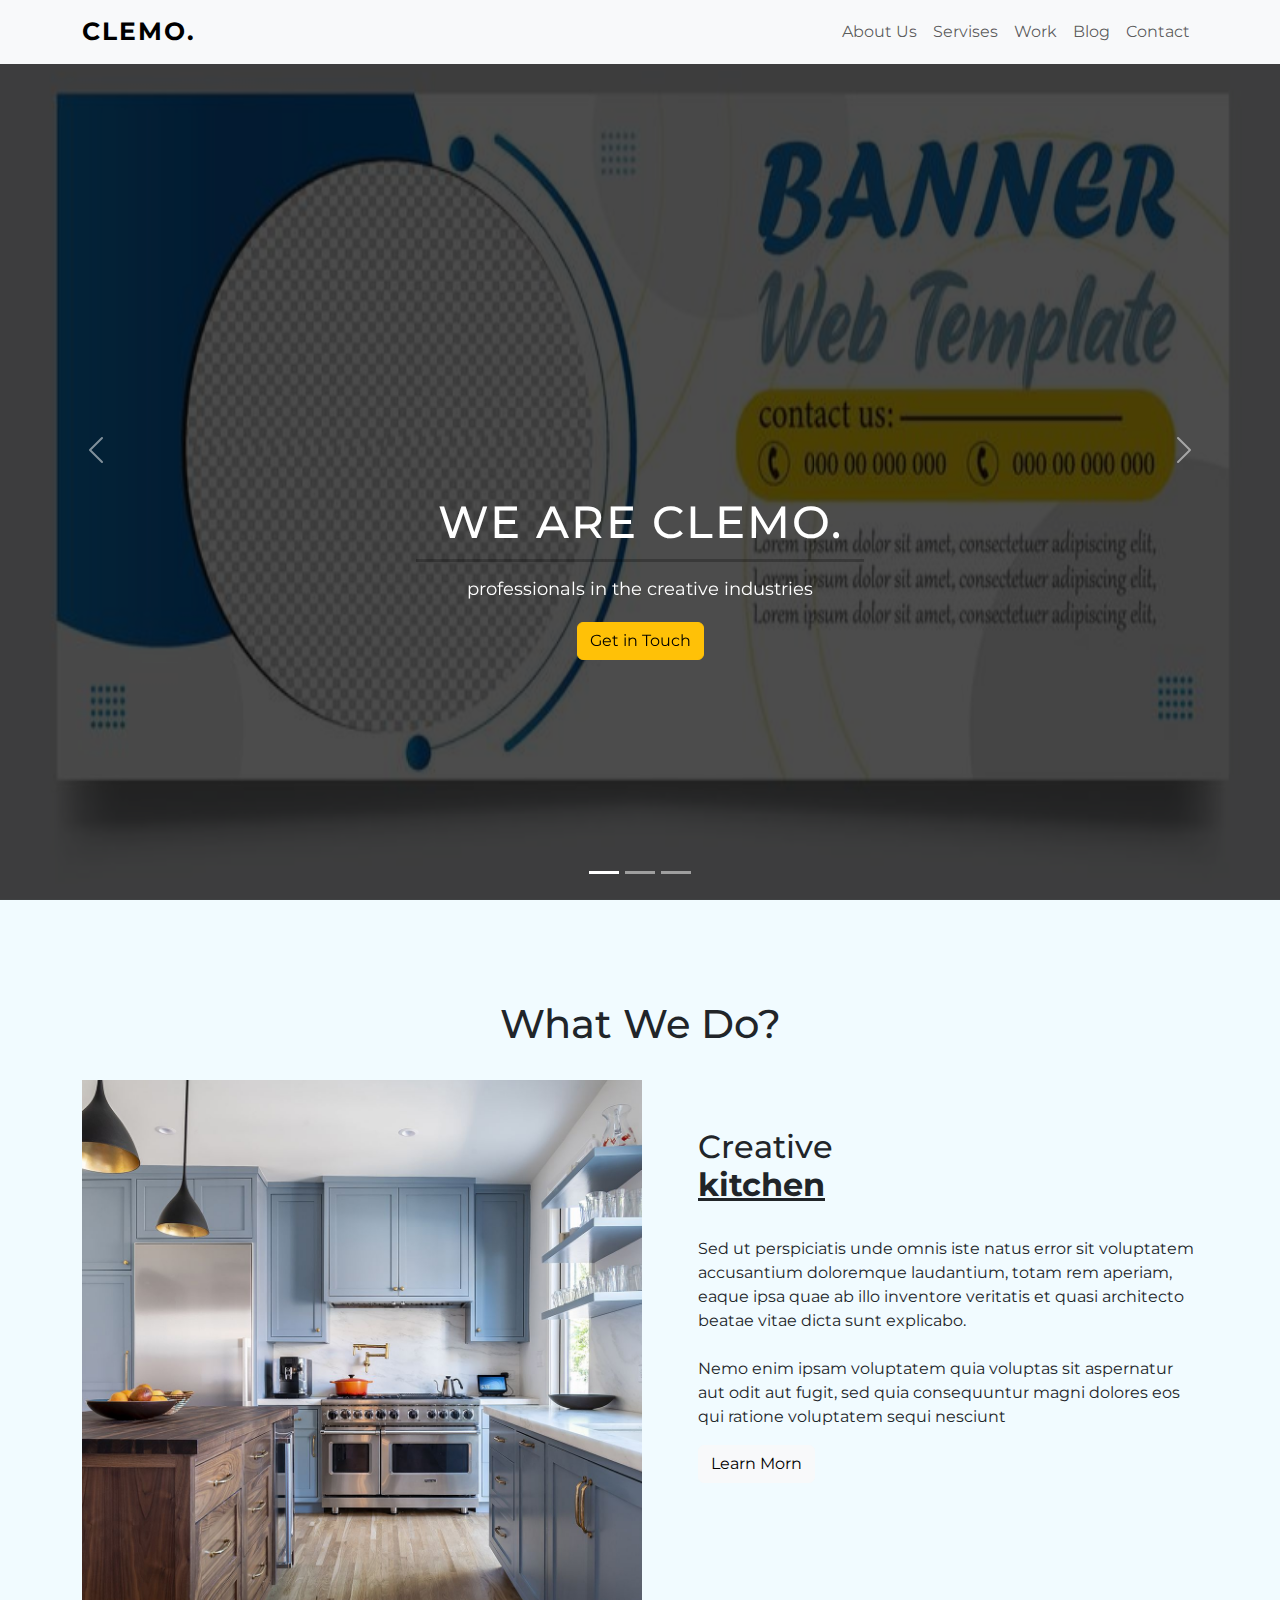
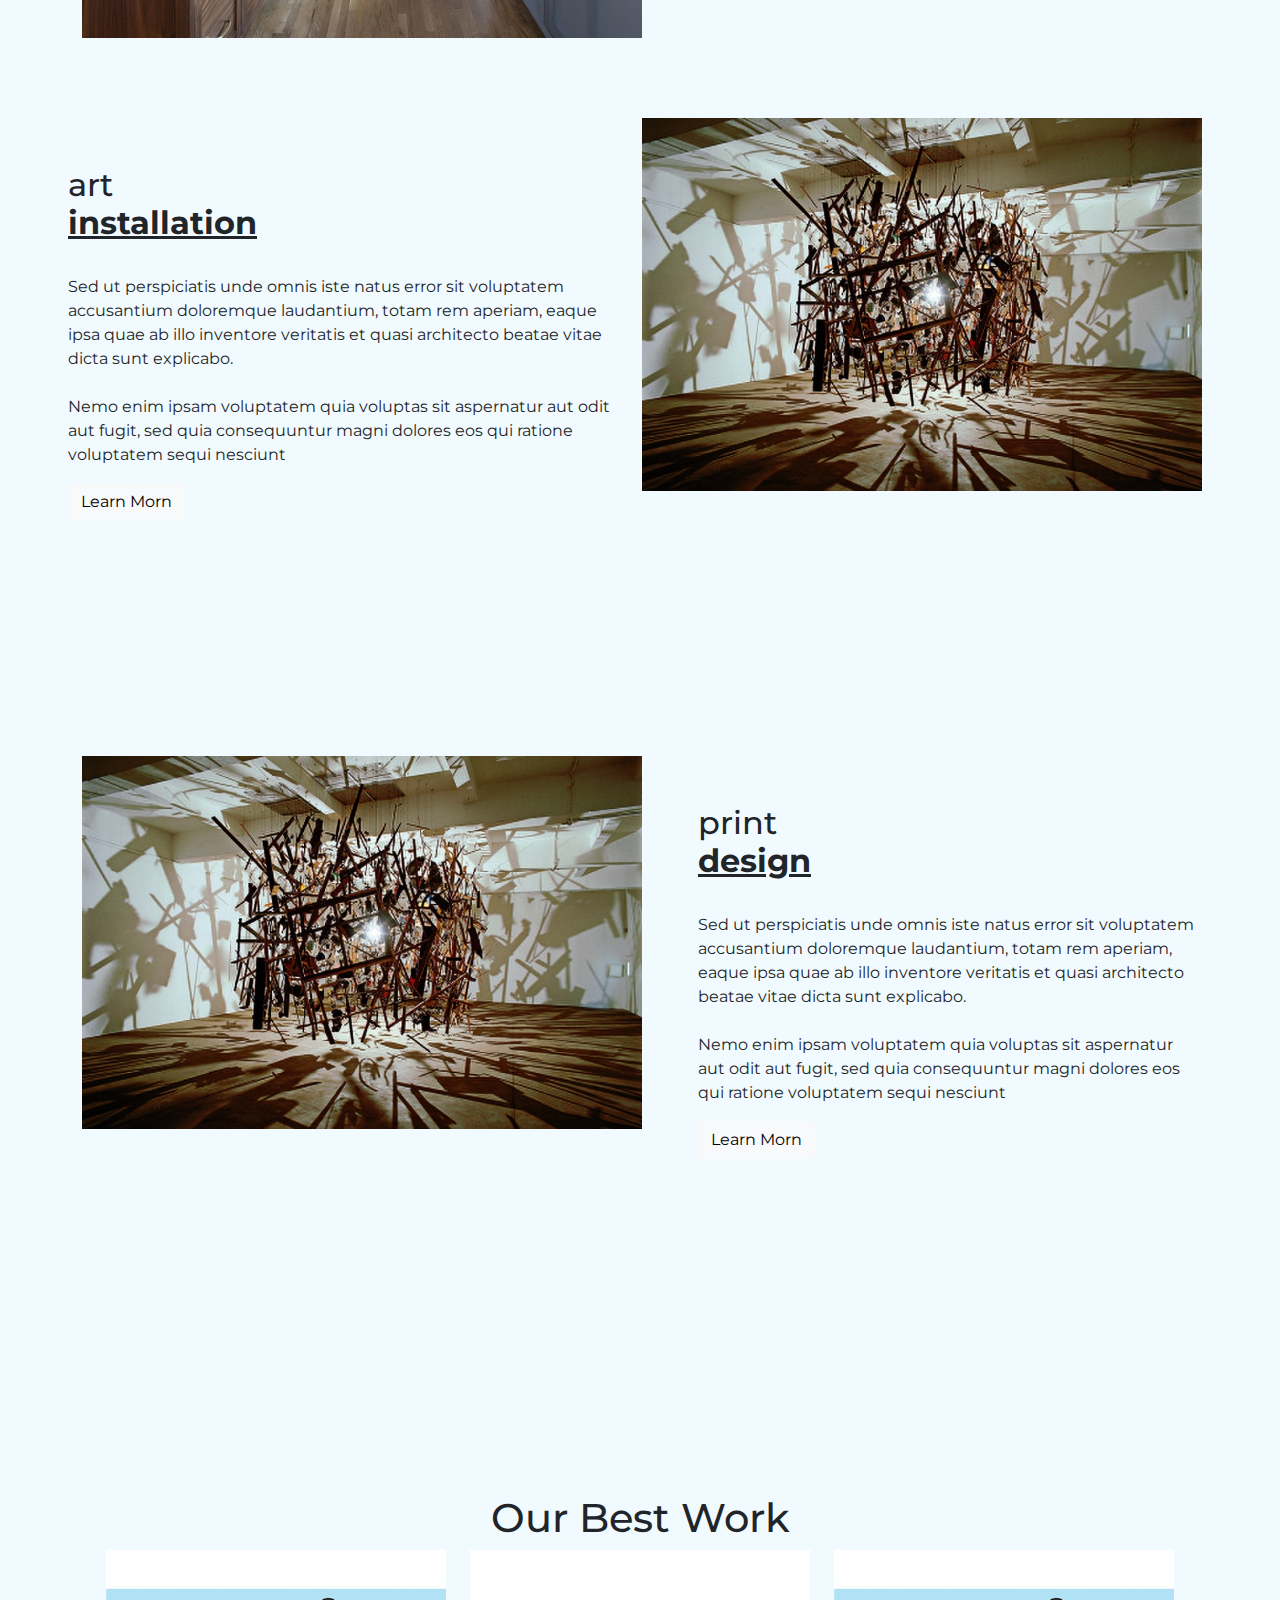
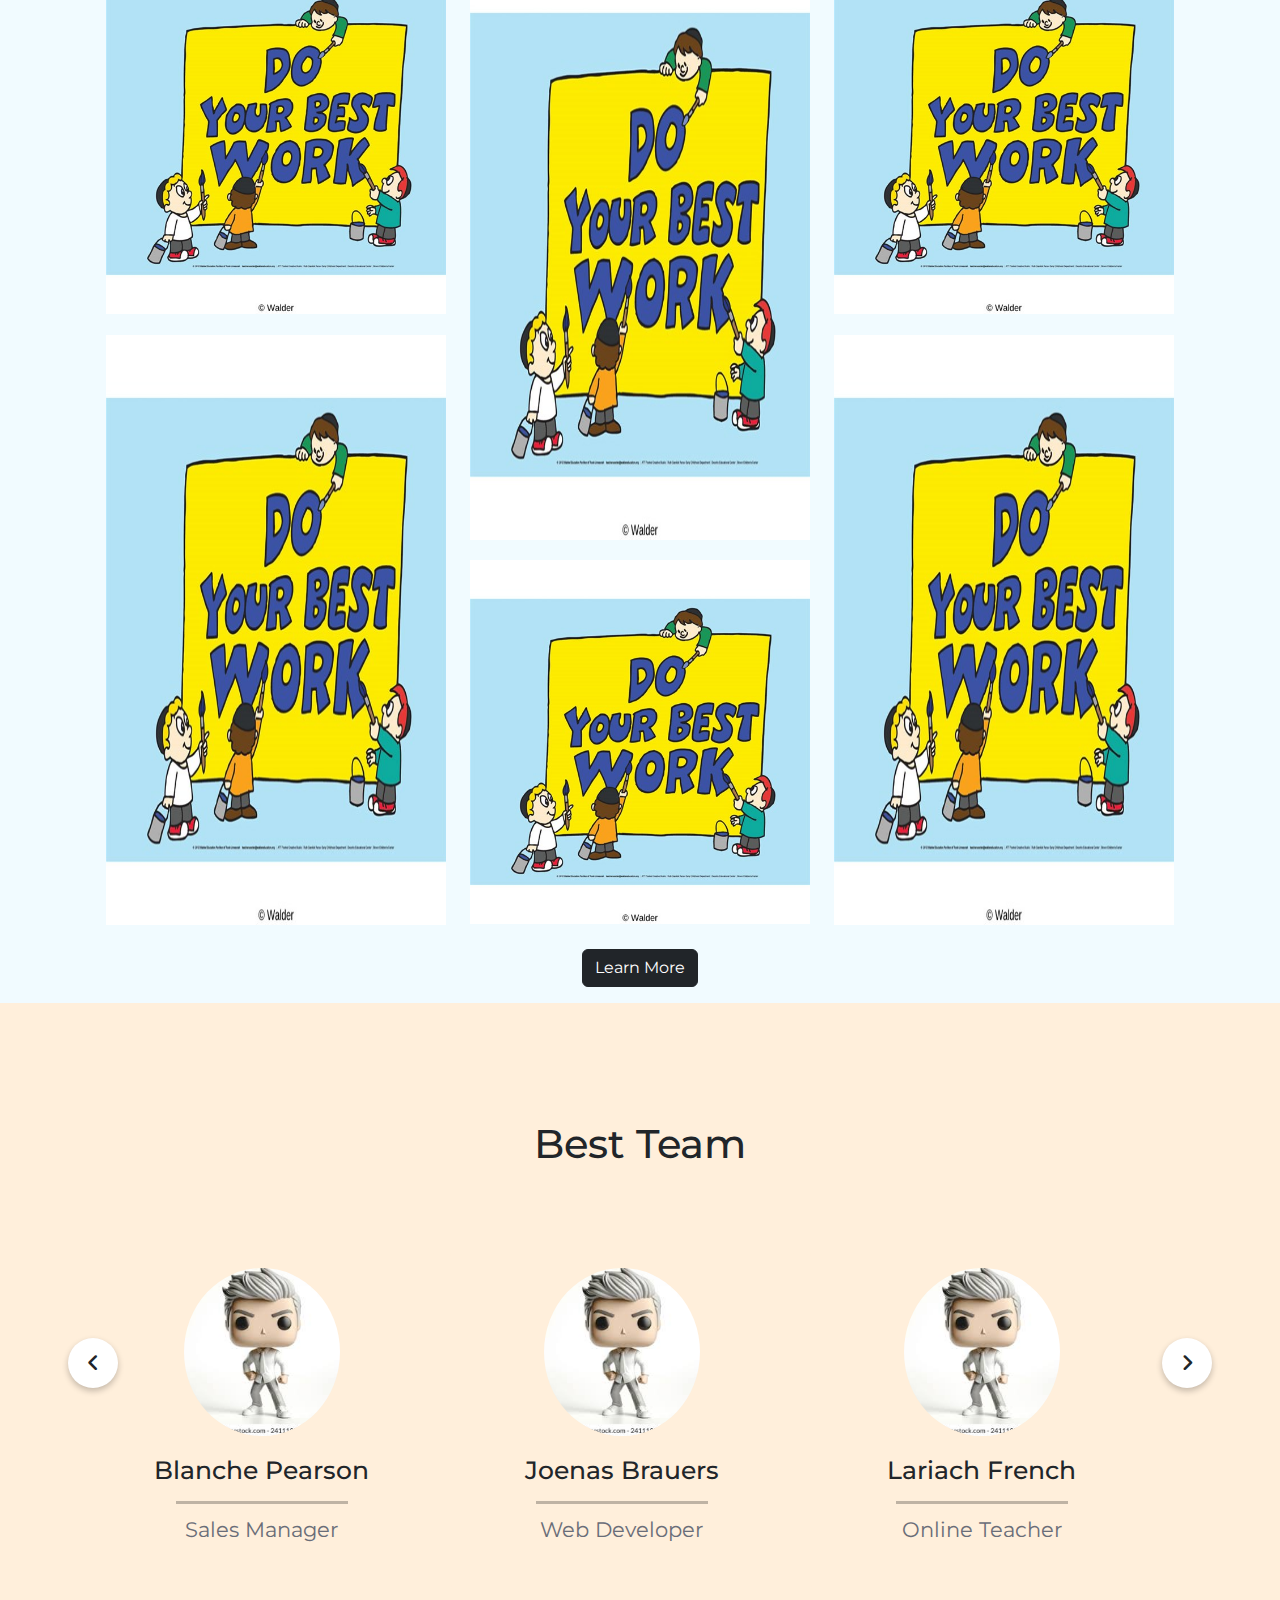
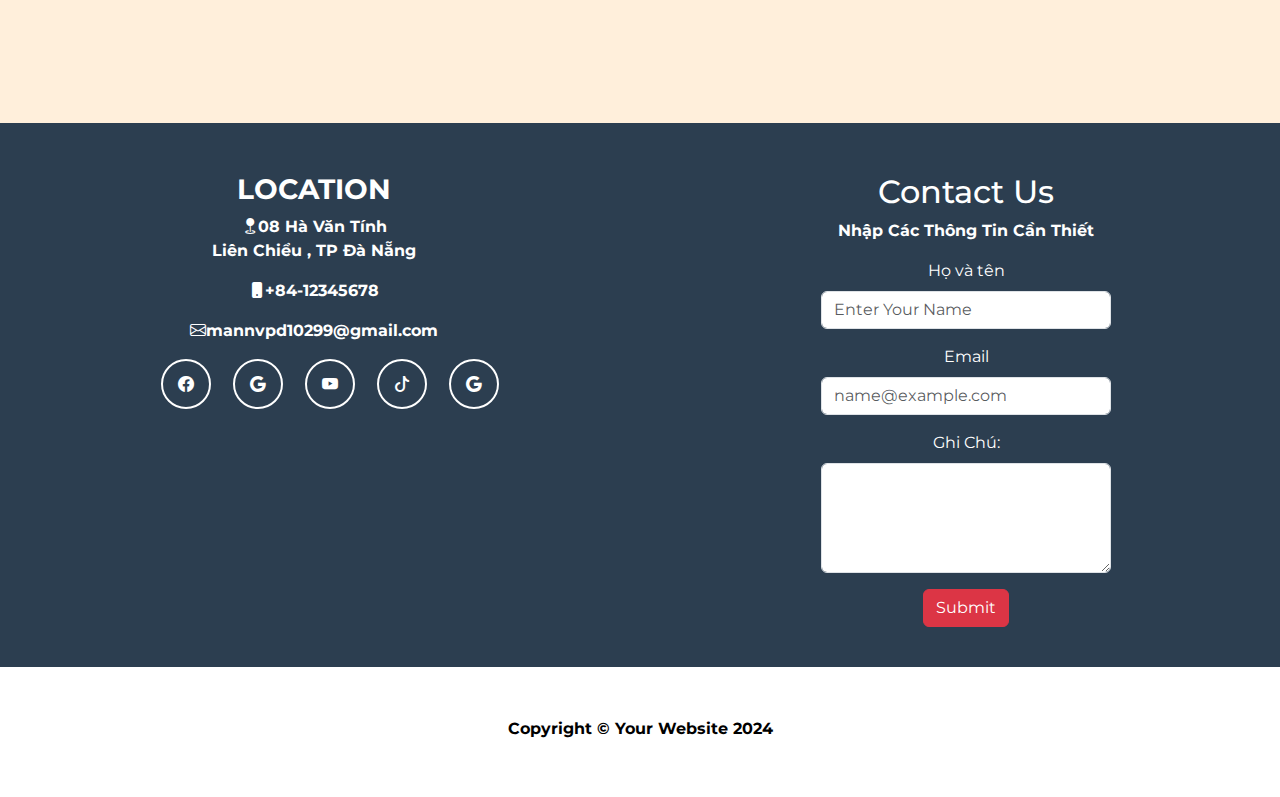
<file: index.html>
<!DOCTYPE html>
<html lang="en">
<head>
  <meta charset="UTF-8">
  <meta name="viewport" content="width=device-width, initial-scale=1.0">
  <title>Document</title>
  <link rel="stylesheet" href="https://cdnjs.cloudflare.com/ajax/libs/font-awesome/6.3.0/css/all.min.css">
  <link rel="stylesheet" href="https://cdn.jsdelivr.net/npm/bootstrap-icons@1.11.3/font/bootstrap-icons.min.css">
  <link href="https://cdn.jsdelivr.net/npm/bootstrap@5.3.3/dist/css/bootstrap.min.css" rel="stylesheet">
  <link rel="stylesheet" href="css/styles.css">

</head>
<body>
  <!-- Thanh Menu -->
  <nav class="navbar navbar-expand-lg navbar-light bg-light fixed-top">
    <div class="container">
      <a class="navbar-brand" href="index.html">Clemo.</a>
      <button class="navbar-toggler" type="button" data-bs-toggle="collapse" data-bs-target="#navbarSupportedContent" aria-controls="navbarSupportedContent" aria-expanded="false" aria-label="Toggle navigation">
        <span class="navbar-toggler-icon"></span>
      </button>
      <div class="collapse navbar-collapse" id="navbarSupportedContent">
        <ul class="navbar-nav ms-auto mb-2 mb-lg-0">
          <li class="nav-item">
            <a class="nav-link" href="about.html">About Us</a>
          </li>
          <li class="nav-item">
            <a class="nav-link" href="services.html">Servises</a>
          </li>
          <li class="nav-item">
            <a class="nav-link" href="work.html">Work</a>
          </li>
          <li class="nav-item">
            <a class="nav-link" href="blog.html">Blog</a>
          </li>
          <li class="nav-item">
            <a class="nav-link" href="contact.html">Contact</a>
          </li>

        </ul>
      </div>
    </div>
  </nav>
  <!-- Header Ảnh -->
  <div id="carouselExampleCaptions" class="carousel slide">
    <div class="carousel-indicators">
      <button type="button" data-bs-target="#carouselExampleCaptions" data-bs-slide-to="0" class="active" aria-current="true" aria-label="Slide 1"></button>
      <button type="button" data-bs-target="#carouselExampleCaptions" data-bs-slide-to="1" aria-label="Slide 2"></button>
      <button type="button" data-bs-target="#carouselExampleCaptions" data-bs-slide-to="2" aria-label="Slide 3"></button>
    </div>
    <div class="carousel-inner">
      <div class="carousel-item active">
        <img src="img/banner.jpg" class="d-block w-100" alt="...">
        <div class="carousel-caption">
          <h5>We are clemo.</h5>
          <hr class="divider">
          <p>professionals in the creative industries</p>
          <p><a href="#" class="btn btn-warning mt-3">Get in Touch</a></p>
        </div>
      </div>
      <div class="carousel-item">
        <img src="img/banner.jpg" class="d-block w-100" alt="...">
        <div class="carousel-caption">
        </div>
      </div>
      <div class="carousel-item">
        <img src="img/banner.jpg" class="d-block w-100" alt="...">
        <div class="carousel-caption">
        </div>
      </div>
    </div>
    <button class="carousel-control-prev" type="button" data-bs-target="#carouselExampleCaptions" data-bs-slide="prev">
      <span class="carousel-control-prev-icon" aria-hidden="true"></span>
      <span class="visually-hidden">Previous</span>
    </button>
    <button class="carousel-control-next" type="button" data-bs-target="#carouselExampleCaptions" data-bs-slide="next">
      <span class="carousel-control-next-icon" aria-hidden="true"></span>
      <span class="visually-hidden">Next</span>
    </button>
  </div>   
  <!-- Nội dung 1 -->
  <section id="about" class="about section-padding">
    <h1 class="text-center">What We Do?</h1>
    <br>
    <div class="container">
      <div class="row">
        <div class="col-lg-4 col-md-12 col-md-12">
            <div class="about-img">
            <img src="img/kithcen.jpg" alt="" class="img-fluid">
          </div>
        </div>
        <div class="col-lg-8 col-md-12 col-12 ps-lg-5 mt-md-5">
          <div class="about-text">
            <h2> Creative<br> <B><u>kitchen</u></B></h2>
            <br > Sed ut perspiciatis unde omnis iste natus error sit voluptatem accusantium doloremque laudantium, totam rem aperiam, eaque ipsa quae ab illo inventore veritatis et quasi architecto beatae vitae dicta sunt explicabo.<br></br> 
            Nemo enim ipsam voluptatem quia voluptas sit aspernatur aut odit aut fugit, sed quia consequuntur magni dolores eos qui ratione voluptatem sequi nesciunt</p>
              <a href="" class="btn btn-light">Learn Morn</a>
            </div>
        </div>
      </div>
    </div>
    <div class="container">
      <div class="row">
        <div class="col-lg-8 col-md-12 ps-lg-5 mt-md-5">
          <div class="about-text noidung">
            <h2> art<br> <b><u>installation</u></b></h2>
            <br > Sed ut perspiciatis unde omnis iste natus error sit voluptatem accusantium doloremque laudantium, totam rem aperiam, eaque ipsa quae ab illo inventore veritatis et quasi architecto beatae vitae dicta sunt explicabo.<br></br> 
            Nemo enim ipsam voluptatem quia voluptas sit aspernatur aut odit aut fugit, sed quia consequuntur magni dolores eos qui ratione voluptatem sequi nesciunt</p>
              <a href="" class="btn btn-light">Learn Morn</a>
          </div>
        </div>
        <div class="col-lg-4 col-md-12 text-end">
          <div class="about-img anh">
            <img src="img/art.jpg" alt="" class="img-fluid">
          </div>
        </div>
      </div>
    </div>
    <div class="container">
      <div class="row">
        <div class="col-lg-4 col-md-12">
          <div class="about-img">
            <img src="img/art.jpg" alt="" class="img-fluid">
          </div>
        </div>
        <div class="col-lg-8 col-md-12 ps-lg-5 mt-md-5">
          <div class="about-text">
            <h2> print<br> <b><u>design</u></b></h2>
            <br > Sed ut perspiciatis unde omnis iste natus error sit voluptatem accusantium doloremque laudantium, totam rem aperiam, eaque ipsa quae ab illo inventore veritatis et quasi architecto beatae vitae dicta sunt explicabo.<br></br> 
            Nemo enim ipsam voluptatem quia voluptas sit aspernatur aut odit aut fugit, sed quia consequuntur magni dolores eos qui ratione voluptatem sequi nesciunt</p>
              <a href="" class="btn btn-light">Learn Morn</a>
          </div>
        </div>
      </div>
    </div>
  </section>
  <section>
    <h1 class="text-center">Our Best Work</h1>
    <div class="container ">
        <div class="row justify-content-center">
        <img src="img/best.jpg" class="" style=" width:364px;height: 364px;" alt="Hình ảnh 6">
        <img src="img/best.jpg" class="" style=" width:364px;height: 590px;" alt="...">
        <img src="img/best.jpg" class="" style=" width:364px;height: 364px;" alt="...">
        <img src="img/best.jpg" class="anh1" style=" width:364px;height: 590px; " alt="Hình ảnh 6">
        <img src="img/best.jpg" class="" style=" width:364px;height: 364px;" alt="...">
        <img src="img/best.jpg" class="anh1" style=" width:364px;height: 590px; " alt="...">
    </div>
    </div>
    <br>
    <div class="d-flex justify-content-center">
      <a href="" class="btn btn-dark mb-3">Learn More</a>
  </div>
  </section>
  <section class="custom-container">
    <div class="custom-wrapper">
      <i id="leftArrow" class="fa-solid fa-angle-left"></i>
      <h1 class="text-center">Best Team</h1> <br> <br> <br>
      <ul class="custom-carousel">
        <li class="custom-card">
          <div class="custom-img"><img src="img/avt.jpeg" alt="img" draggable="false"></div>
          <h2>Blanche Pearson</h2>
          <hr class="divider">
          <span>Sales Manager</span>
        </li>
        <li class="custom-card">
          <div class="custom-img"><img src="img/avt.jpeg" alt="img" draggable="false"></div>
          <h2>Joenas Brauers</h2>
          <hr class="divider">
          <span>Web Developer</span>
        </li>
        <li class="custom-card">
          <div class="custom-img"><img src="img/avt.jpeg" alt="img" draggable="false"></div>
          <h2>Lariach French</h2>
          <hr class="divider">
          <span>Online Teacher</span>
        </li>
        <li class="custom-card">
          <div class="custom-img"><img src="img/avt.jpeg" alt="img" draggable="false"></div>
          <h2>James Khosravi</h2>
          <hr class="divider">
          <span>Freelancer</span>
        </li>
        <li class="custom-card">
          <div class="custom-img"><img src="img/avt.jpeg" alt="img" draggable="false"></div>
          <h2>Kristina Zasiadko</h2>
          <hr class="divider">
          <span>Bank Manager</span>
        </li>
        <li class="custom-card">
          <div class="custom-img"><img src="img/avt.jpeg" alt="img" draggable="false"></div>
          <h2>Donald Horton</h2>
          <hr class="divider">
          <span>App Designer</span>
        </li>
      </ul>
      <i id="rightArrow" class="fa-solid fa-angle-right"></i>
    </div>
  </section>

  <section class="myfooter">
    <footer>
     <div class="footer1">
       <div class="row">
         <div class="col-xs-6 col-sm-6 col-md-6 col-lg-6 text-center">
           <h3>LOCATION</h3>
           <p><i class="bi bi-geo-fill"></i>08 Hà Văn Tính<br>Liên Chiểu , TP Đà Nẵng</p>
           <p><i class="bi bi-phone-fill"></i>+84-12345678</p>
           <p><i class="bi bi-envelope"></i>mannvpd10299@gmail.com</p>
           <ul>
             <li><a href="" class="bi bi-facebook"></a></li>
             <li><a href="" class="bi bi-google"></a></li>
             <li><a href="" class="bi bi-youtube"></a></li>
             <li><a href="" class="bi bi-tiktok"></a></li>
             <li><a href="" class="bi bi-google"></a></li>

        </ul>
         </div>
         <div class="col-xs-6 col-sm-6 col-md-6 col-lg-6 text-center">
           <div class="container">
             <div class="row">
               <div class="col-sm-12">
                 <div class="section-header text-center">
                   <h2>Contact Us</h2>
                   <p>Nhập Các Thông Tin Cần Thiết</p>
                 </div>
               </div>
             </div>
             <div class="row">
               <div class="col-lg-6 offset-lg-3 col-sm-12">
                 <form action="">
                   <div class="mb-3">
                     <label for="fullName" class="form-label">Họ và tên</label>
                     <input type="text" id="Fullname" class="form-control" placeholder="Enter Your Name" required>
                   </div>
                   <div class="mb-3">
                     <label for="email" class="form-label">Email</label>
                     <input type="text" id="email" class="form-control" placeholder="name@example.com" required>
                   </div>
                   <div class="mb-3">
                     <label for="message" class="form-label">Ghi Chú:</label>
                     <textarea type="text" rows="4" class="form-control" placeholder="Nhập Những Lời Bạn Muốn Gửi" required>
                     </textarea>
                   </div>
                   <button type="button" class="btn btn-danger text-center">Submit</button>
                 </form>
               </div>
             </div>
           </div>
         </div>
       </div>
     </div>
     
         <div class="footer2">
              <div class="container text-center">
                   <p>Copyright © Your Website 2024</p>
              </div>
         </div>
    </footer>
  </section>
</body>
</html>
<script src="	https://cdn.jsdelivr.net/npm/bootstrap@5.3.3/dist/js/bootstrap.bundle.min.js" ></script>
<script src="https://cdn.jsdelivr.net/npm/@popperjs/core@2.11.6/dist/umd/popper.min.js" integrity="sha384-oBqDVmMz4fnFO9gybBogGzR6LCpbb7EgCozPalT0xJ47jRvxCk5z4vJpztB1iI2y" crossorigin="anonymous"></script>
<script src="https://cdn.jsdelivr.net/npm/bootstrap@5.2.3/dist/js/bootstrap.min.js" integrity="sha384-cuNYg1LlNuA7AgyAxlfdzOsqVsac9YjF1DdZSkxpTtK5zww5TIG5TV2RjE1AwlH2" crossorigin="anonymous"></script>
<script src="script/script.js"></script>
</file>
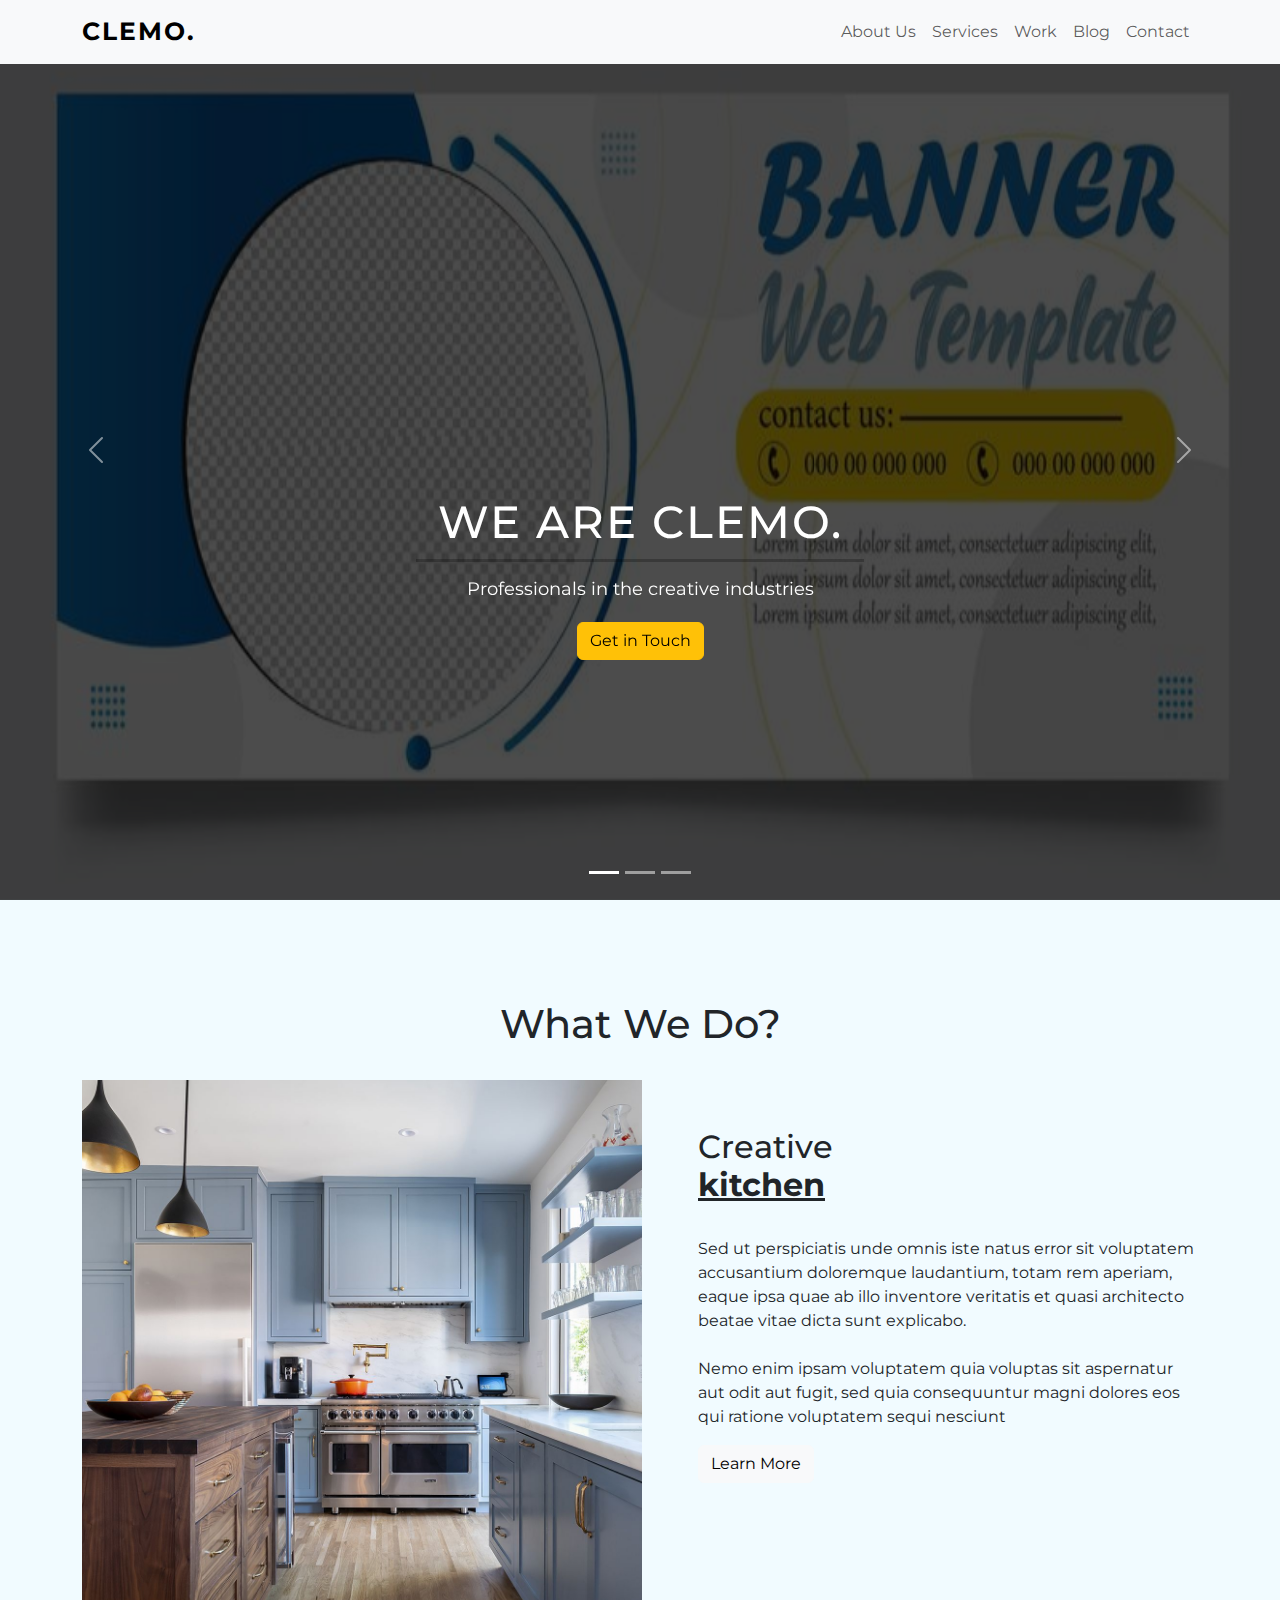
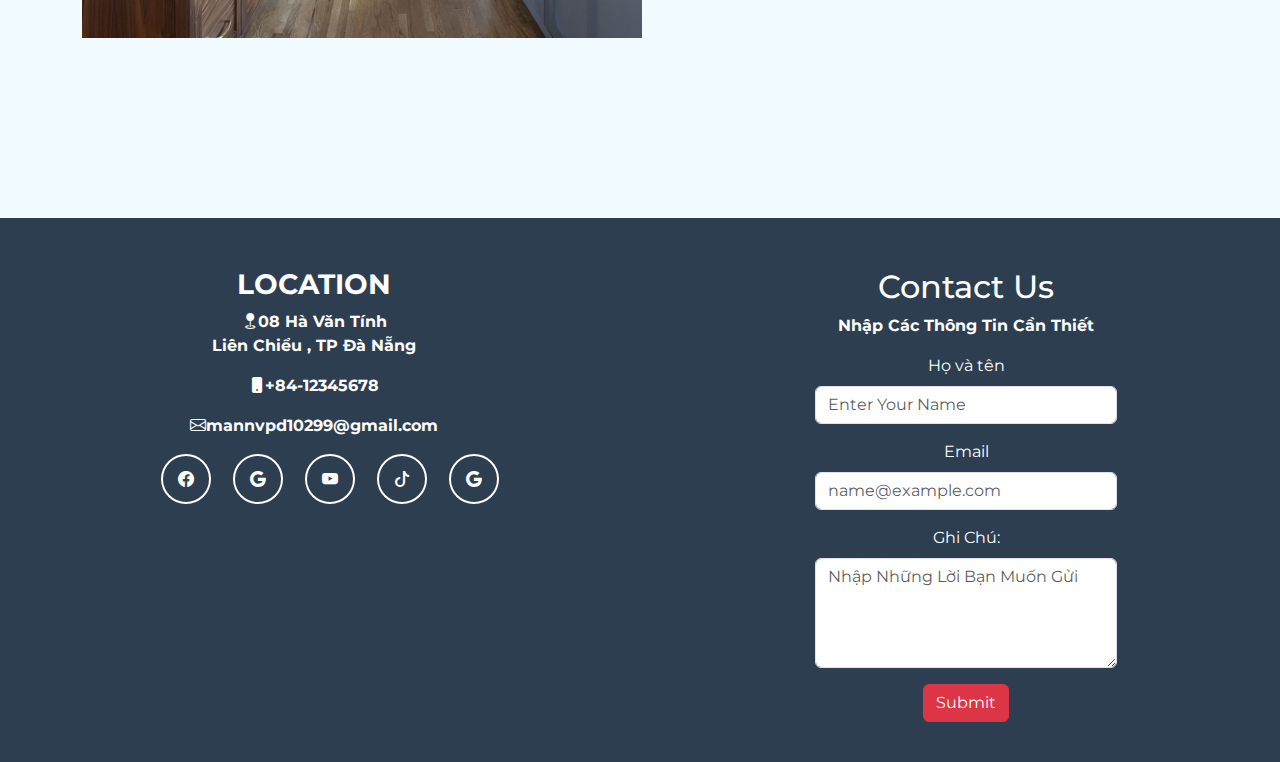
<file: about.html>
<!DOCTYPE html>
<html lang="en">
<head>
  <meta charset="UTF-8">
  <meta name="viewport" content="width=device-width, initial-scale=1.0">
  <title>About Us</title>
  <link rel="stylesheet" href="https://cdnjs.cloudflare.com/ajax/libs/font-awesome/6.3.0/css/all.min.css">
  <link rel="stylesheet" href="https://cdn.jsdelivr.net/npm/bootstrap-icons@1.11.3/font/bootstrap-icons.min.css">
  <link href="https://cdn.jsdelivr.net/npm/bootstrap@5.3.3/dist/css/bootstrap.min.css" rel="stylesheet">
  <link rel="stylesheet" href="css/styles.css">
</head>
<body>
  <!-- Thanh Menu -->
  <nav class="navbar navbar-expand-lg navbar-light bg-light fixed-top">
    <div class="container">
      <a class="navbar-brand" href="index.html">Clemo.</a>
      <button class="navbar-toggler" type="button" data-bs-toggle="collapse" data-bs-target="#navbarSupportedContent" aria-controls="navbarSupportedContent" aria-expanded="false" aria-label="Toggle navigation">
        <span class="navbar-toggler-icon"></span>
      </button>
      <div class="collapse navbar-collapse" id="navbarSupportedContent">
        <ul class="navbar-nav ms-auto mb-2 mb-lg-0">
          <li class="nav-item">
            <a class="nav-link" href="#about">About Us</a>
          </li>
          <li class="nav-item">
            <a class="nav-link" href="#">Services</a>
          </li>
          <li class="nav-item">
            <a class="nav-link" href="#">Work</a>
          </li>
          <li class="nav-item">
            <a class="nav-link" href="#">Blog</a>
          </li>
          <li class="nav-item">
            <a class="nav-link" href="#">Contact</a>
          </li>
        </ul>
      </div>
    </div>
  </nav>
  
  <!-- Header Ảnh -->
  <div id="carouselExampleCaptions" class="carousel slide">
    <div class="carousel-indicators">
      <button type="button" data-bs-target="#carouselExampleCaptions" data-bs-slide-to="0" class="active" aria-current="true" aria-label="Slide 1"></button>
      <button type="button" data-bs-target="#carouselExampleCaptions" data-bs-slide-to="1" aria-label="Slide 2"></button>
      <button type="button" data-bs-target="#carouselExampleCaptions" data-bs-slide-to="2" aria-label="Slide 3"></button>
    </div>
    <div class="carousel-inner">
      <div class="carousel-item active">
        <img src="img/banner.jpg" class="d-block w-100" alt="...">
        <div class="carousel-caption">
          <h5>We are Clemo.</h5>
          <hr class="divider">
          <p>Professionals in the creative industries</p>
          <p><a href="#" class="btn btn-warning mt-3">Get in Touch</a></p>
        </div>
      </div>
      <!-- Thêm các carousel item khác ở đây -->
    </div>
    <button class="carousel-control-prev" type="button" data-bs-target="#carouselExampleCaptions" data-bs-slide="prev">
      <span class="carousel-control-prev-icon" aria-hidden="true"></span>
      <span class="visually-hidden">Previous</span>
    </button>
    <button class="carousel-control-next" type="button" data-bs-target="#carouselExampleCaptions" data-bs-slide="next">
      <span class="carousel-control-next-icon" aria-hidden="true"></span>
      <span class="visually-hidden">Next</span>
    </button>
  </div>   
  
  <!-- Nội dung 1 -->
  <section id="about" class="about section-padding">
    <h1 class="text-center">What We Do?</h1>
    <br>
    <div class="container">
      <div class="row">
        <div class="col-lg-4 col-md-12 col-md-12">
          <div class="about-img">
            <img src="img/kithcen.jpg" alt="" class="img-fluid">
          </div>
        </div>
        <div class="col-lg-8 col-md-12 col-12 ps-lg-5 mt-md-5">
          <div class="about-text">
            <h2> Creative<br> <B><u>kitchen</u></B></h2>
            <br > Sed ut perspiciatis unde omnis iste natus error sit voluptatem accusantium doloremque laudantium, totam rem aperiam, eaque ipsa quae ab illo inventore veritatis et quasi architecto beatae vitae dicta sunt explicabo.<br></br> 
            Nemo enim ipsam voluptatem quia voluptas sit aspernatur aut odit aut fugit, sed quia consequuntur magni dolores eos qui ratione voluptatem sequi nesciunt</p>
            <a href="#" class="btn btn-light">Learn More</a>
          </div>
        </div>
      </div>
    </div>
    
    <!-- Thêm nội dung về Art Installation -->
    
    <!-- Thêm nội dung về Print Design -->
    
  </section>
  
  <!-- Phần footer -->
  
  <section class="myfooter">
    <footer>
      <div class="footer1">
        <div class="row">
          <div class="col-xs-6 col-sm-6 col-md-6 col-lg-6 text-center">
            <h3>LOCATION</h3>
            <p><i class="bi bi-geo-fill"></i>08 Hà Văn Tính<br>Liên Chiểu , TP Đà Nẵng</p>
            <p><i class="bi bi-phone-fill"></i>+84-12345678</p>
            <p><i class="bi bi-envelope"></i>mannvpd10299@gmail.com</p>
            <ul>
              <li><a href="" class="bi bi-facebook"></a></li>
              <li><a href="" class="bi bi-google"></a></li>
              <li><a href="" class="bi bi-youtube"></a></li>
              <li><a href="" class="bi bi-tiktok"></a></li>
              <li><a href="" class="bi bi-google"></a></li>
            </ul>
          </div>
          <div class="col-xs-6 col-sm-6 col-md-6 col-lg-6 text-center">
            <div class="container">
              <div class="row">
                <div class="col-sm-12">
                  <div class="section-header text-center">
                    <h2>Contact Us</h2>
                    <p>Nhập Các Thông Tin Cần Thiết</p>
                  </div>
                </div>
              </div>
              <div class="col-lg-6 offset-lg-3 col-sm-12">
                <form action="">
                  <div class="mb-3">
                    <label for="fullName" class="form-label">Họ và tên</label>
                    <input type="text" id="Fullname" class="form-control" placeholder="Enter Your Name" required>
                  </div>
                  <div class="mb-3">
                    <label for="email" class="form-label">Email</label>
                    <input type="text" id="email" class="form-control" placeholder="name@example.com" required>
                  </div>
                  <div class="mb-3">
                    <label for="message" class="form-label">Ghi Chú:</label>
                    <textarea type="text" rows="4" class="form-control" placeholder="Nhập Những Lời Bạn Muốn Gửi" required></textarea>
                  </div>
                  <button type="button" class="btn btn-danger text-center">Submit</button>
                </form>
              </div>
            </div>
          </div>
        </div>
      </div>
    </div>
  </footer>
</section>
</body>
</html>
<script src="https://cdn.jsdelivr.net/npm/bootstrap@5.3.3/dist/js/bootstrap.bundle.min.js"></script>
<script src="https://cdn.jsdelivr.net/npm/@popperjs/core@2.11.6/dist/umd/popper.min.js" integrity="sha384-oBqDVmMz4fnFO9gybBogGzR6LCpbb7EgCozPalT0xJ47jRvxCk5z4vJpztB1iI2y" crossorigin="anonymous"></script>
<script src="https://cdn.jsdelivr.net/npm/bootstrap@5.2.3/dist/js/bootstrap.min.js" integrity="sha384-cuNYg1LlNuA7AgyAxlfdzOsqVsac9YjF1DdZSkxpTtK5zww5TIG5TV2RjE1AwlH2" crossorigin="anonymous"></script>
<script src="script/script.js"></script>
</file>
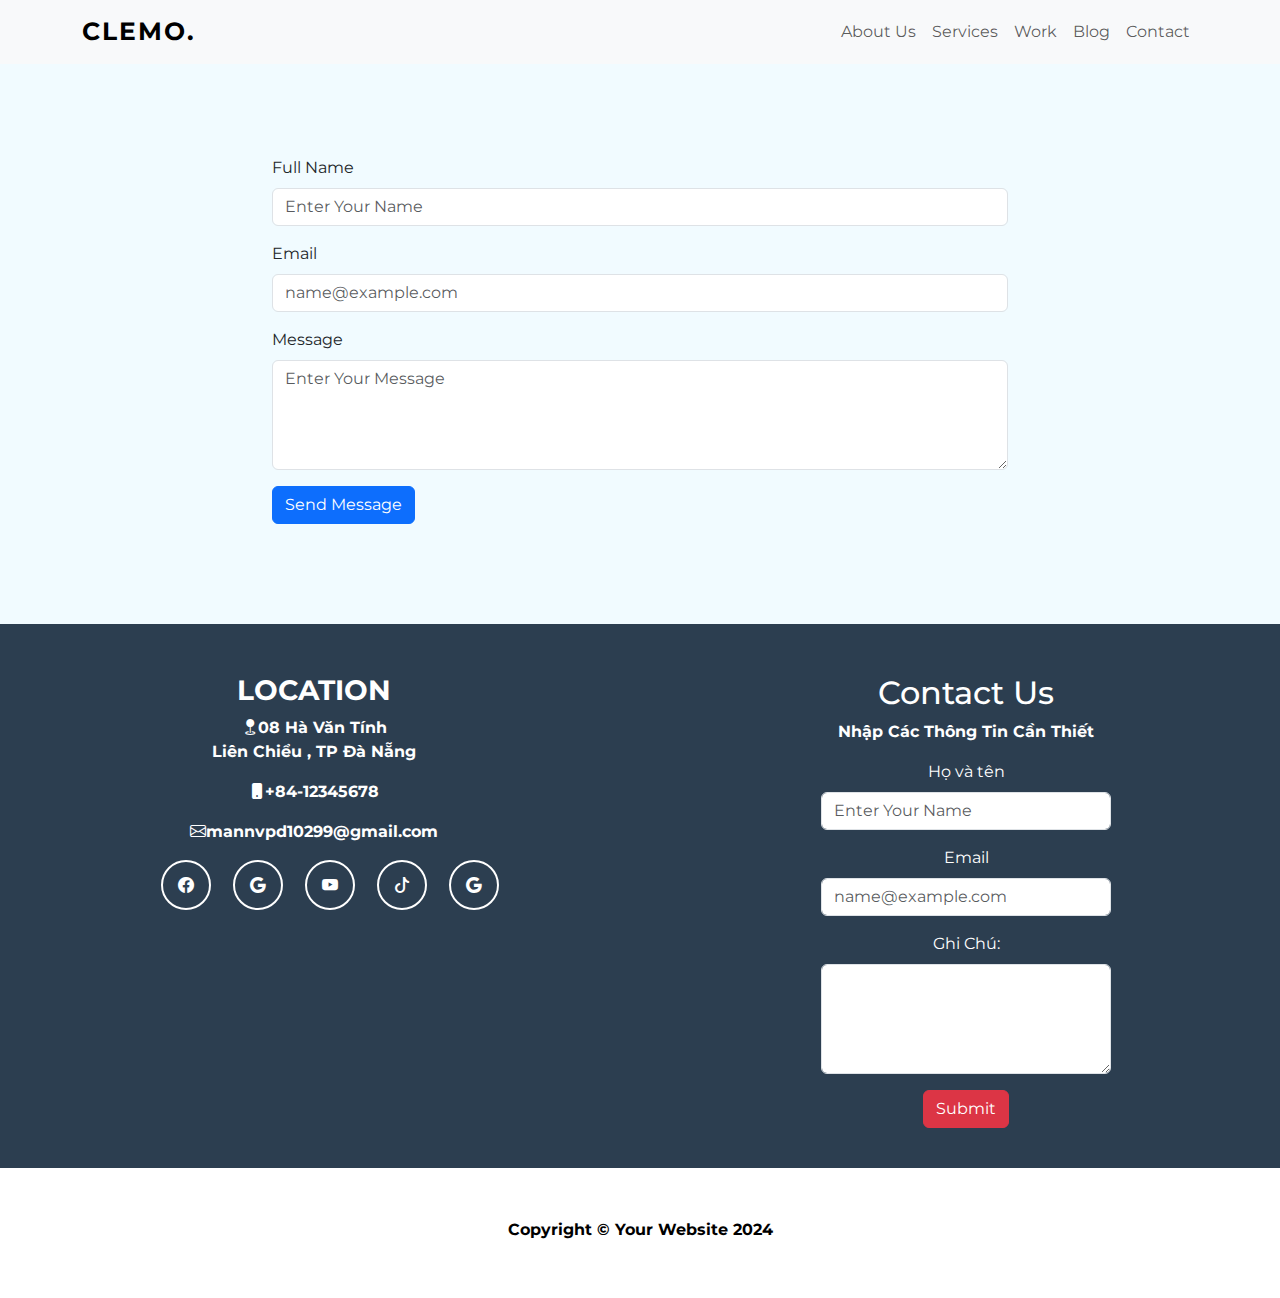
<file: contact.html>
<!DOCTYPE html>
<html lang="en">
<head>
  <meta charset="UTF-8">
  <meta name="viewport" content="width=device-width, initial-scale=1.0">
  <title>Contact</title>
  <link rel="stylesheet" href="https://cdnjs.cloudflare.com/ajax/libs/font-awesome/6.3.0/css/all.min.css">
  <link rel="stylesheet" href="https://cdn.jsdelivr.net/npm/bootstrap-icons@1.11.3/font/bootstrap-icons.min.css">
  <link href="https://cdn.jsdelivr.net/npm/bootstrap@5.3.3/dist/css/bootstrap.min.css" rel="stylesheet">
  <link rel="stylesheet" href="css/styles.css">
  <style>
    /* Custom CSS for the Contact page */
    /* Add your custom styles here */
  </style>
</head>
<body>
  <!-- Navigation Menu -->
  <nav class="navbar navbar-expand-lg navbar-light bg-light fixed-top">
    <div class="container">
      <a class="navbar-brand" href="index.html">Clemo.</a>
      <button class="navbar-toggler" type="button" data-bs-toggle="collapse" data-bs-target="#navbarSupportedContent" aria-controls="navbarSupportedContent" aria-expanded="false" aria-label="Toggle navigation">
        <span class="navbar-toggler-icon"></span>
      </button>
      <div class="collapse navbar-collapse" id="navbarSupportedContent">
        <ul class="navbar-nav ms-auto mb-2 mb-lg-0">
          <li class="nav-item">
            <a class="nav-link" href="about.html">About Us</a>
          </li>
          <li class="nav-item">
            <a class="nav-link" href="services.html">Services</a>
          </li>
          <li class="nav-item">
            <a class="nav-link" href="work.html">Work</a>
          </li>
          <li class="nav-item">
            <a class="nav-link" href="#">Blog</a>
          </li>
          <li class="nav-item">
            <a class="nav-link" href="contact.html">Contact</a>
          </li>
        </ul>
      </div>
    </div>
  </nav>
  
  <!-- Header Image -->
  <header class="contact-header">
    <div class="container text-center">
      <h1>Contact Us</h1>
    </div>
  </header>
  
  <!-- Contact Form Section -->
  <section id="contact" class="contact section-padding">
    <div class="container">
      <div class="row justify-content-center">
        <div class="col-lg-8">
          <form action="" method="post">
            <div class="mb-3">
              <label for="fullName" class="form-label">Full Name</label>
              <input type="text" id="fullName" name="fullName" class="form-control" placeholder="Enter Your Name" required>
            </div>
            <div class="mb-3">
              <label for="email" class="form-label">Email</label>
              <input type="email" id="email" name="email" class="form-control" placeholder="name@example.com" required>
            </div>
            <div class="mb-3">
              <label for="message" class="form-label">Message</label>
              <textarea id="message" name="message" rows="4" class="form-control" placeholder="Enter Your Message" required></textarea>
            </div>
            <button type="submit" class="btn btn-primary">Send Message</button>
          </form>
        </div>
      </div>
    </div>
  </section>
  
  <!-- Footer Section -->
  <section class="myfooter">
    <footer>
        <div class="footer1">
          <div class="row">
            <div class="col-xs-6 col-sm-6 col-md-6 col-lg-6 text-center">
              <h3>LOCATION</h3>
              <p><i class="bi bi-geo-fill"></i>08 Hà Văn Tính<br>Liên Chiểu , TP Đà Nẵng</p>
              <p><i class="bi bi-phone-fill"></i>+84-12345678</p>
              <p><i class="bi bi-envelope"></i>mannvpd10299@gmail.com</p>
              <ul>
                <li><a href="" class="bi bi-facebook"></a></li>
                <li><a href="" class="bi bi-google"></a></li>
                <li><a href="" class="bi bi-youtube"></a></li>
                <li><a href="" class="bi bi-tiktok"></a></li>
                <li><a href="" class="bi bi-google"></a></li>
   
           </ul>
            </div>
            <div class="col-xs-6 col-sm-6 col-md-6 col-lg-6 text-center">
              <div class="container">
                <div class="row">
                  <div class="col-sm-12">
                    <div class="section-header text-center">
                      <h2>Contact Us</h2>
                      <p>Nhập Các Thông Tin Cần Thiết</p>
                    </div>
                  </div>
                </div>
                <div class="row">
                  <div class="col-lg-6 offset-lg-3 col-sm-12">
                    <form action="">
                      <div class="mb-3">
                        <label for="fullName" class="form-label">Họ và tên</label>
                        <input type="text" id="Fullname" class="form-control" placeholder="Enter Your Name" required>
                      </div>
                      <div class="mb-3">
                        <label for="email" class="form-label">Email</label>
                        <input type="text" id="email" class="form-control" placeholder="name@example.com" required>
                      </div>
                      <div class="mb-3">
                        <label for="message" class="form-label">Ghi Chú:</label>
                        <textarea type="text" rows="4" class="form-control" placeholder="Nhập Những Lời Bạn Muốn Gửi" required>
                        </textarea>
                      </div>
                      <button type="button" class="btn btn-danger text-center">Submit</button>
                    </form>
                  </div>
                </div>
              </div>
            </div>
          </div>
        </div>
        
            <div class="footer2">
                 <div class="container text-center">
                      <p>Copyright © Your Website 2024</p>
                 </div>
            </div>
       </footer>
  </section>
</body>
</html>
<script src="https://cdn.jsdelivr.net/npm/bootstrap@5.3.3/dist/js/bootstrap.bundle.min.js"></script>
<script src="https://cdn.jsdelivr.net/npm/@popperjs/core@2.11.6/dist/umd/popper.min.js" integrity="sha384-oBqDVmMz4fnFO9gybBogGzR6LCpbb7EgCozPalT0xJ47jRvxCk5z4vJpztB1iI2y" crossorigin="anonymous"></script>
<script src="https://cdn.jsdelivr.net/npm/bootstrap@5.2.3/dist/js/bootstrap.min.js" integrity="sha384-cuNYg1LlNuA7AgyAxlfdzOsqVsac9YjF1DdZSkxpTtK5zww5TIG5TV2RjE1AwlH2" crossorigin="anonymous"></script>
<script src="script/script.js"></script>
</file>
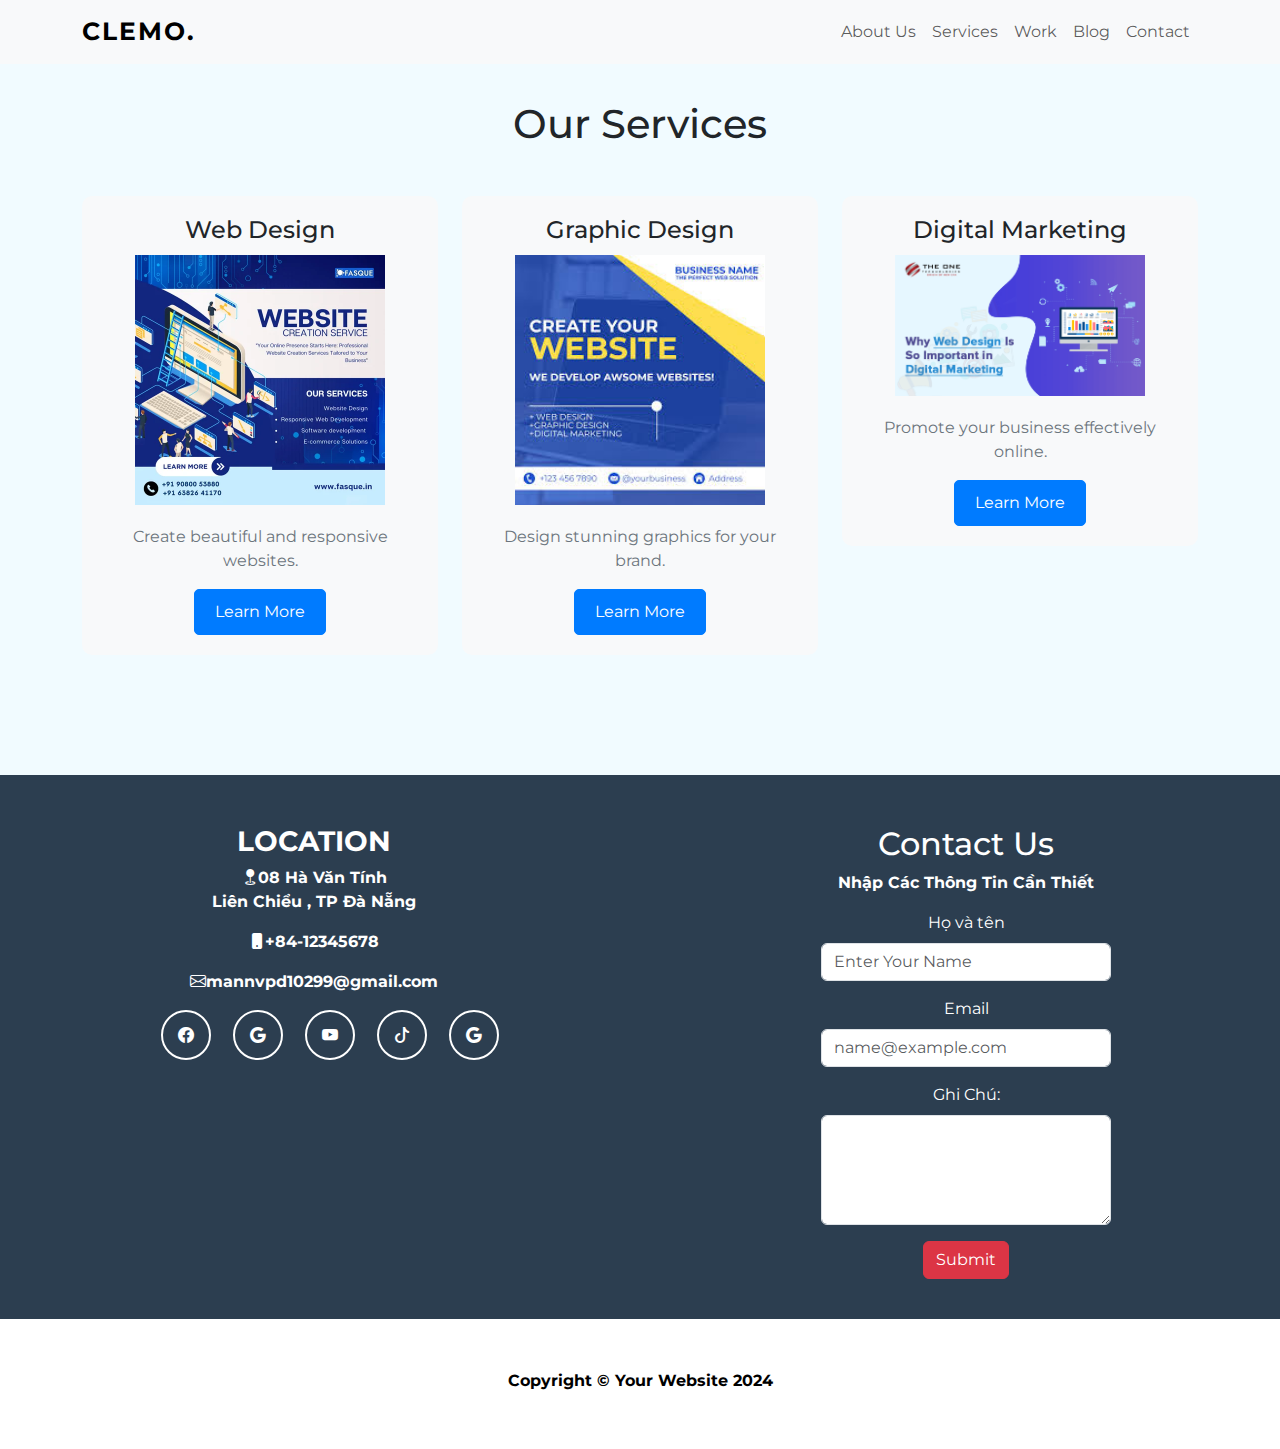
<file: services.html>
<!DOCTYPE html>
<html lang="en">
<head>
  <meta charset="UTF-8">
  <meta name="viewport" content="width=device-width, initial-scale=1.0">
  <title>Services</title>
  <link rel="stylesheet" href="https://cdnjs.cloudflare.com/ajax/libs/font-awesome/6.3.0/css/all.min.css">
  <link rel="stylesheet" href="https://cdn.jsdelivr.net/npm/bootstrap-icons@1.11.3/font/bootstrap-icons.min.css">
  <link href="https://cdn.jsdelivr.net/npm/bootstrap@5.3.3/dist/css/bootstrap.min.css" rel="stylesheet">
  <link rel="stylesheet" href="css/styles.css">
  <style>
    .service {
      background-color: #f8f9fa;
      padding: 20px;
      border-radius: 10px;
      margin-bottom: 20px;
      text-align: center;
    }

    .service h2 {
      font-size: 24px;
      margin-bottom: 10px;
    }

    .service p {
      font-size: 16px;
      color: #6c757d;
    }

    .service a {
      color: #fff;
      background-color: #007bff;
      border-color: #007bff;
      padding: 10px 20px;
      border-radius: 5px;
      text-decoration: none;
      transition: all 0.3s ease;
    }

    .service a:hover {
      background-color: #0056b3;
      border-color: #0056b3;
    }
  </style>
</head>
<body>
  <!-- Thanh Menu -->
  <nav class="navbar navbar-expand-lg navbar-light bg-light fixed-top">
    <div class="container">
      <a class="navbar-brand" href="index.html">Clemo.</a>
      <button class="navbar-toggler" type="button" data-bs-toggle="collapse" data-bs-target="#navbarSupportedContent" aria-controls="navbarSupportedContent" aria-expanded="false" aria-label="Toggle navigation">
        <span class="navbar-toggler-icon"></span>
      </button>
      <div class="collapse navbar-collapse" id="navbarSupportedContent">
        <ul class="navbar-nav ms-auto mb-2 mb-lg-0">
          <li class="nav-item">
            <a class="nav-link" href="about.html">About Us</a>
          </li>
          <li class="nav-item">
            <a class="nav-link" href="services.html">Services</a>
          </li>
          <li class="nav-item">
            <a class="nav-link" href="work.html">Work</a>
          </li>
          <li class="nav-item">
            <a class="nav-link" href="#">Blog</a>
          </li>
          <li class="nav-item">
            <a class="nav-link" href="contact.html">Contact</a>
          </li>
        </ul>
      </div>
    </div>
  </nav>
  
  <!-- Header Ảnh -->
  <div id="carouselExampleCaptions" class="carousel slide">
    <!-- Code ảnh carousel -->
  </div>   
  
  <!-- Nội dung 1 -->
  <section id="services" class="services section-padding">
    <div class="container">
      <h1 class="text-center mb-5">Our Services</h1>
      <div class="row">
        <div class="col-lg-4 col-md-6">
          <!-- Dịch vụ 1 -->
          <div class="service">
            <h2>Web Design</h2>
            <img src="img/services.webp" width="250px">
            <p>Create beautiful and responsive websites.</p>
            <a href="#" class="btn btn-primary">Learn More</a>
          </div>
        </div>
        <div class="col-lg-4 col-md-6">
          <!-- Dịch vụ 2 -->
          <div class="service">
            <h2>Graphic Design</h2>
            <img src="img/graphic.jpeg" width="250px">
            <p>Design stunning graphics for your brand.</p>
            <a href="#" class="btn btn-primary">Learn More</a>
          </div>
        </div>
        <div class="col-lg-4 col-md-6">
          <!-- Dịch vụ 3 -->
          <div class="service">
            <h2>Digital Marketing</h2>
            <img src="img/digital.png" width="250px">
            <p>Promote your business effectively online.</p>
            <a href="#" class="btn btn-primary">Learn More</a>
          </div>
        </div>
      </div>
    </div>
  </section>
  
  <!-- Phần footer -->
  <section class="myfooter">
    <footer>
        <div class="footer1">
          <div class="row">
            <div class="col-xs-6 col-sm-6 col-md-6 col-lg-6 text-center">
              <h3>LOCATION</h3>
              <p><i class="bi bi-geo-fill"></i>08 Hà Văn Tính<br>Liên Chiểu , TP Đà Nẵng</p>
              <p><i class="bi bi-phone-fill"></i>+84-12345678</p>
              <p><i class="bi bi-envelope"></i>mannvpd10299@gmail.com</p>
              <ul>
                <li><a href="" class="bi bi-facebook"></a></li>
                <li><a href="" class="bi bi-google"></a></li>
                <li><a href="" class="bi bi-youtube"></a></li>
                <li><a href="" class="bi bi-tiktok"></a></li>
                <li><a href="" class="bi bi-google"></a></li>
   
           </ul>
            </div>
            <div class="col-xs-6 col-sm-6 col-md-6 col-lg-6 text-center">
              <div class="container">
                <div class="row">
                  <div class="col-sm-12">
                    <div class="section-header text-center">
                      <h2>Contact Us</h2>
                      <p>Nhập Các Thông Tin Cần Thiết</p>
                    </div>
                  </div>
                </div>
                <div class="row">
                  <div class="col-lg-6 offset-lg-3 col-sm-12">
                    <form action="">
                      <div class="mb-3">
                        <label for="fullName" class="form-label">Họ và tên</label>
                        <input type="text" id="Fullname" class="form-control" placeholder="Enter Your Name" required>
                      </div>
                      <div class="mb-3">
                        <label for="email" class="form-label">Email</label>
                        <input type="text" id="email" class="form-control" placeholder="name@example.com" required>
                      </div>
                      <div class="mb-3">
                        <label for="message" class="form-label">Ghi Chú:</label>
                        <textarea type="text" rows="4" class="form-control" placeholder="Nhập Những Lời Bạn Muốn Gửi" required>
                        </textarea>
                      </div>
                      <button type="button" class="btn btn-danger text-center">Submit</button>
                    </form>
                  </div>
                </div>
              </div>
            </div>
          </div>
        </div>
        
            <div class="footer2">
                 <div class="container text-center">
                      <p>Copyright © Your Website 2024</p>
                 </div>
            </div>
       </footer>
  </section>
</body>
</html>
<script src="https://cdn.jsdelivr.net/npm/bootstrap@5.3.3/dist/js/bootstrap.bundle.min.js"></script>
<script src="https://cdn.jsdelivr.net/npm/@popperjs/core@2.11.6/dist/umd/popper.min.js" integrity="sha384-oBqDVmMz4fnFO9gybBogGzR6LCpbb7EgCozPalT0xJ47jRvxCk5z4vJpztB1iI2y" crossorigin="anonymous"></script>
<script src="https://cdn.jsdelivr.net/npm/bootstrap@5.2.3/dist/js/bootstrap.min.js" integrity="sha384-cuNYg1LlNuA7AgyAxlfdzOsqVsac9YjF1DdZSkxpTtK5zww5TIG5TV2RjE1AwlH2" crossorigin="anonymous"></script>
<script src="script/script.js"></script>
</file>
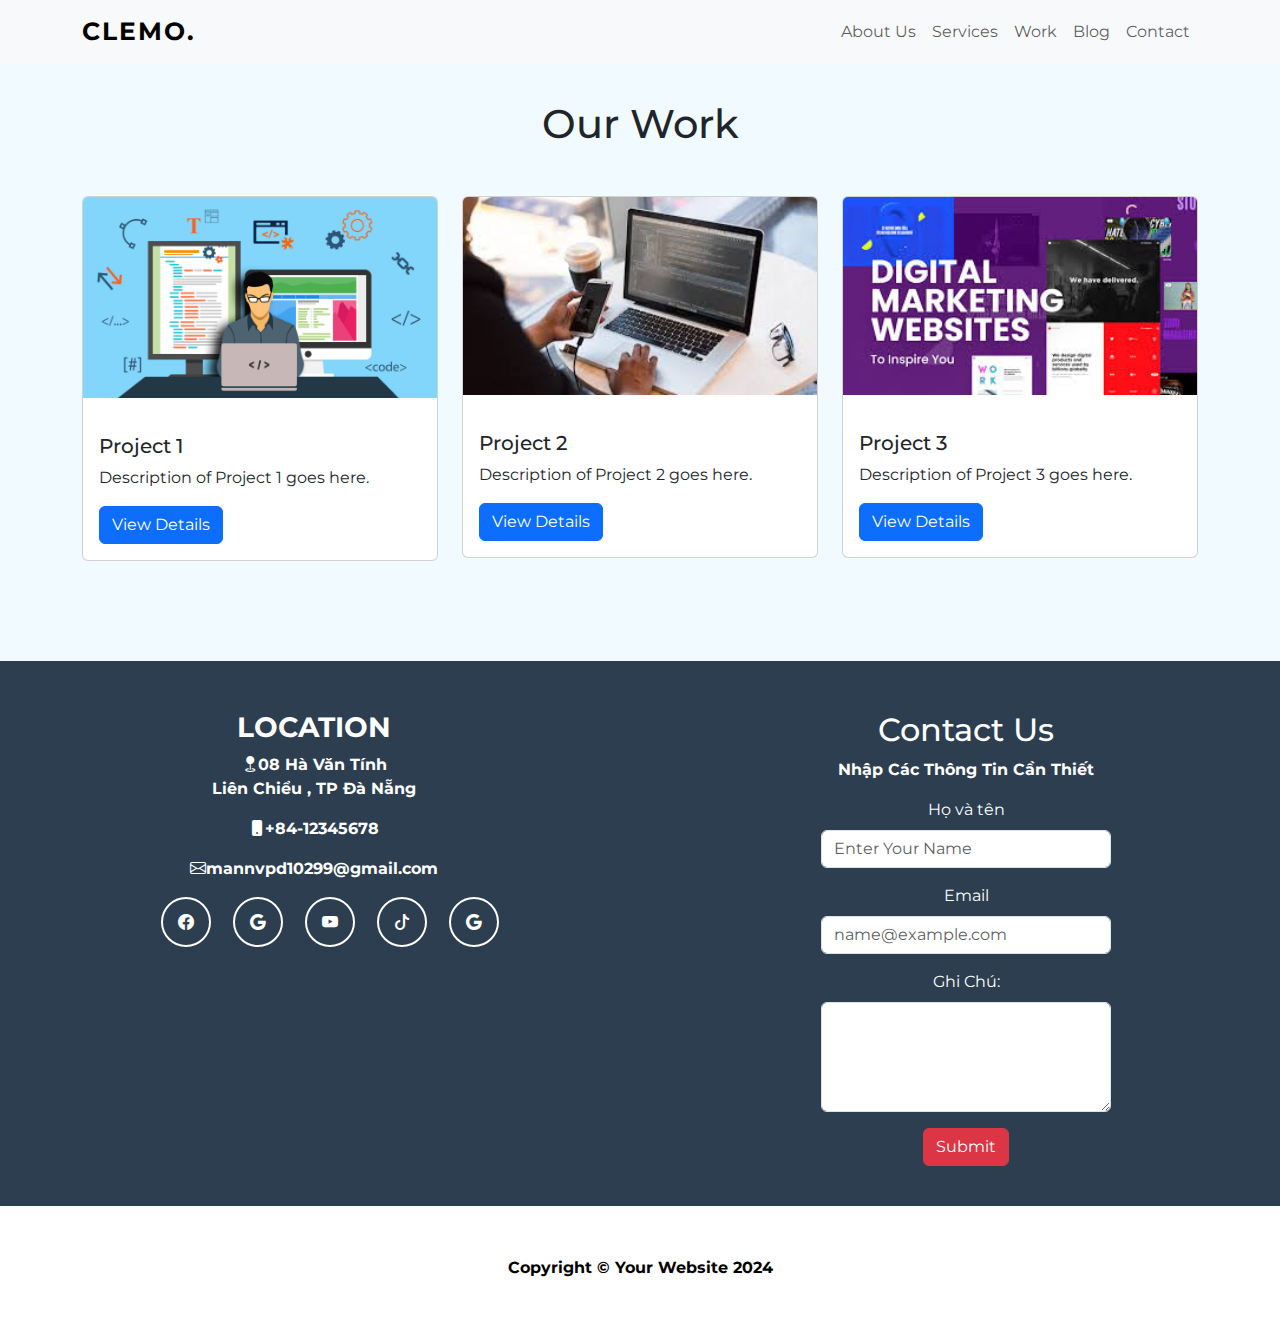
<file: work.html>
<!DOCTYPE html>
<html lang="en">
<head>
  <meta charset="UTF-8">
  <meta name="viewport" content="width=device-width, initial-scale=1.0">
  <title>Work</title>
  <link rel="stylesheet" href="https://cdnjs.cloudflare.com/ajax/libs/font-awesome/6.3.0/css/all.min.css">
  <link rel="stylesheet" href="https://cdn.jsdelivr.net/npm/bootstrap-icons@1.11.3/font/bootstrap-icons.min.css">
  <link href="https://cdn.jsdelivr.net/npm/bootstrap@5.3.3/dist/css/bootstrap.min.css" rel="stylesheet">
  <link rel="stylesheet" href="css/styles.css">
  <style>
    /* Custom CSS for the Work page */
    /* Add your custom styles here */
  </style>
</head>
<body>
  <!-- Navigation Menu -->
  <nav class="navbar navbar-expand-lg navbar-light bg-light fixed-top">
    <div class="container">
      <a class="navbar-brand" href="#">Clemo.</a>
      <button class="navbar-toggler" type="button" data-bs-toggle="collapse" data-bs-target="#navbarSupportedContent" aria-controls="navbarSupportedContent" aria-expanded="false" aria-label="Toggle navigation">
        <span class="navbar-toggler-icon"></span>
      </button>
      <div class="collapse navbar-collapse" id="navbarSupportedContent">
        <ul class="navbar-nav ms-auto mb-2 mb-lg-0">
          <li class="nav-item">
            <a class="nav-link" href="about.html">About Us</a>
          </li>
          <li class="nav-item">
            <a class="nav-link" href="services.html">Services</a>
          </li>
          <li class="nav-item">
            <a class="nav-link" href="work.html">Work</a>
          </li>
          <li class="nav-item">
            <a class="nav-link" href="#">Blog</a>
          </li>
          <li class="nav-item">
            <a class="nav-link" href="#">Contact</a>
          </li>
        </ul>
      </div>
    </div>
  </nav>
  
  <!-- Header Image Carousel -->
  <div id="carouselExampleCaptions" class="carousel slide">
    <!-- Carousel content here -->
  </div>   
  
  <!-- Main Content Section -->
  <section id="work" class="work section-padding">
    <div class="container">
      <h1 class="text-center mb-5">Our Work</h1>
      <div class="row">
        <div class="col-md-4">
          <div class="card">
            <img src="img/freelance.jpg" class="card-img-top" alt="...">
            <div class="card-body">
              <h5 class="card-title">Project 1</h5>
              <p class="card-text">Description of Project 1 goes here.</p>
              <a href="#" class="btn btn-primary">View Details</a>
            </div>
          </div>
        </div>
        <div class="col-md-4">
          <div class="card">
            <img src="img/senior.jpeg" class="card-img-top" alt="...">
            <div class="card-body">
              <h5 class="card-title">Project 2</h5>
              <p class="card-text">Description of Project 2 goes here.</p>
              <a href="#" class="btn btn-primary">View Details</a>
            </div>
          </div>
        </div>
        <div class="col-md-4">
          <div class="card">
            <img src="img/digitalmar.jpeg" class="card-img-top" alt="...">
            <div class="card-body">
              <h5 class="card-title">Project 3</h5>
              <p class="card-text">Description of Project 3 goes here.</p>
              <a href="#" class="btn btn-primary">View Details</a>
            </div>
          </div>
        </div>
      </div>
    </div>
  </section>
  
  <!-- Footer Section -->
  <section class="myfooter">
    <footer>
        <div class="footer1">
          <div class="row">
            <div class="col-xs-6 col-sm-6 col-md-6 col-lg-6 text-center">
              <h3>LOCATION</h3>
              <p><i class="bi bi-geo-fill"></i>08 Hà Văn Tính<br>Liên Chiểu , TP Đà Nẵng</p>
              <p><i class="bi bi-phone-fill"></i>+84-12345678</p>
              <p><i class="bi bi-envelope"></i>mannvpd10299@gmail.com</p>
              <ul>
                <li><a href="" class="bi bi-facebook"></a></li>
                <li><a href="" class="bi bi-google"></a></li>
                <li><a href="" class="bi bi-youtube"></a></li>
                <li><a href="" class="bi bi-tiktok"></a></li>
                <li><a href="" class="bi bi-google"></a></li>
   
           </ul>
            </div>
            <div class="col-xs-6 col-sm-6 col-md-6 col-lg-6 text-center">
              <div class="container">
                <div class="row">
                  <div class="col-sm-12">
                    <div class="section-header text-center">
                      <h2>Contact Us</h2>
                      <p>Nhập Các Thông Tin Cần Thiết</p>
                    </div>
                  </div>
                </div>
                <div class="row">
                  <div class="col-lg-6 offset-lg-3 col-sm-12">
                    <form action="">
                      <div class="mb-3">
                        <label for="fullName" class="form-label">Họ và tên</label>
                        <input type="text" id="Fullname" class="form-control" placeholder="Enter Your Name" required>
                      </div>
                      <div class="mb-3">
                        <label for="email" class="form-label">Email</label>
                        <input type="text" id="email" class="form-control" placeholder="name@example.com" required>
                      </div>
                      <div class="mb-3">
                        <label for="message" class="form-label">Ghi Chú:</label>
                        <textarea type="text" rows="4" class="form-control" placeholder="Nhập Những Lời Bạn Muốn Gửi" required>
                        </textarea>
                      </div>
                      <button type="button" class="btn btn-danger text-center">Submit</button>
                    </form>
                  </div>
                </div>
              </div>
            </div>
          </div>
        </div>
        
            <div class="footer2">
                 <div class="container text-center">
                      <p>Copyright © Your Website 2024</p>
                 </div>
            </div>
       </footer>
  </section>
</body>
</html>
<script src="https://cdn.jsdelivr.net/npm/bootstrap@5.3.3/dist/js/bootstrap.bundle.min.js"></script>
<script src="https://cdn.jsdelivr.net/npm/@popperjs/core@2.11.6/dist/umd/popper.min.js" integrity="sha384-oBqDVmMz4fnFO9gybBogGzR6LCpbb7EgCozPalT0xJ47jRvxCk5z4vJpztB1iI2y" crossorigin="anonymous"></script>
<script src="https://cdn.jsdelivr.net/npm/bootstrap@5.2.3/dist/js/bootstrap.min.js" integrity="sha384-cuNYg1LlNuA7AgyAxlfdzOsqVsac9YjF1DdZSkxpTtK5zww5TIG5TV2RjE1AwlH2" crossorigin="anonymous"></script>
<script src="script/script.js"></script>
</file>
<file: css/styles.css>
@import url('https://fonts.googleapis.com/css2?family=Montserrat:ital,wght@0,100..900;1,100..900&display=swap');
*{
    font-family: montserrat;
}
body{
    background: #f1fbff;
}
.section-padding{
    padding: 100px 0;
}
.carousel-item{
    height: 100vh;
    min-height: 300px;
}
.carousel-caption{
    bottom: 220px;
    z-index: 2;
}
.carousel-caption h5{
    font-size: 45px;
    text-transform: uppercase;
    letter-spacing: 2px;
    margin-top: 25px;
}
.carousel-caption p{
    width: 60%;
    margin: auto;
    font-size: 18px;
    line-height: 1.9;
}
.carousel-inner::before{
    content: '';
    position: absolute;
    height: 100%;
    width: 100%;
    top: 0;
    left: 0;
    background: rgba(0, 0, 0, 0.7);
    z-index: 1;
}
.navbar-light .navbar-brand{
    color: #000;
    font-size: 25px;
    text-transform: uppercase;
    font-weight: 700;
    letter-spacing: 2px;
}
.navbar-light .navbar-brand:focus,
.navbar-light .navbar-brand:hover{
    color: #000;
}
.navbar-light .navbar-nav .navbar-link{
    color: #000;
}
.w-100{
    height: 100vh;
}
@media only scree and (min-width:768px) and (max-width:991px){
    .carousel-caption{
        bottom: 370px;
    }
    .carousel-caption p{
        width: 100%;
    }
}
@media only screen and (max-width:767px){
    .navbar-nav{
        text-align: center;
    }
    .carousel-caption{
        bottom: 125px;
    }
    .carousel-caption h5{
        font-size: 17px;
    }
    .carousel-caption a{
        padding: 10px 15px;
    }
    .carousel-caption p{
        width: 100%;
        line-height: 1.6;
        font-size: 12px;
    }
}
.container .row .about-img{
    height: 560px;
    width: 560px;
}
@media only screen and (max-width: 767px) {
    .container .row .about-img {
        height: 350px;
        width: 330px;
    }
}
.about-text {
    max-width: 560px; /* Đảm bảo chiều ngang tối đa là 560px */
    height: 590px;
    word-wrap: break-word; /* Tự động xuống dòng nếu dài hơn 560px */
}
.container .row .about-text{
    margin-left: 200px;
}
@media only screen and (max-width: 767px) {
    .container .row .about-text {
        margin-left: 0px; /* Cách trái 0px trên thiết bị nhỏ */
    }
}
.container .row .noidung{
    margin-left: -50px;
}
@media only screen and (max-width: 767px) {
    .container .row .noidung {
        margin-left: 0px; /* Cách trái 0px trên thiết bị nhỏ */
    }
}
.container .row .anh{
    margin-left: 10px;
}
.container .row .anh{
    margin-left: -200px;
}
@media only screen and (max-width: 767px) {
    .container .row .anh{
        margin-left: 10px;
    }
}
.container .row .anh1{
    margin-top: -225px;
}
.row img:first-child,
        .row img:nth-child(2),
        .row img:nth-child(3) {
            margin-bottom: 20px;
        }
@media only screen and (max-width: 767px) {
    .container .row .anh1{
        margin-top: 0px;
    }
}
.bestteam{
    background-color: antiquewhite;
}
.footer1 {
    background: #2c3e50;
    color: white;
    padding-top: 50px;
    padding-bottom: 40px;
}

footer h3, footer p {
    font-weight: bold;
}

footer li {
    display: inline;
}

footer li a {
    color: white;
    display: inline-block;
    padding: 12px;
    border: 2px solid white;
    border-radius: 50px;
    height: 50px;
    width: 50px;
    margin: 0 9px;
}
.footer2{
    background-color: white;
    color: #000;
    padding-top: 50px;
    padding-bottom: 40px;
}
.container1 {
    display: flex !important;
    padding: 0 35px !important;
    align-items: center !important;
    justify-content: center !important;
    min-height: 100vh !important;
    background-color: #8B53FF !important;
  }
  
  .custom-container {
    display: flex;
    padding: 0 35px;
    align-items: center;
    justify-content: center;
    min-height: 80vh;
    background-color: #FFEFDB;
  }
  
  .custom-wrapper {
    box-sizing: border-box;
    max-width: 1100px;
    width: 100%;
    position: relative;
  }
  
  .custom-wrapper i {
    top: 50%;
    height: 50px;
    width: 50px;
    cursor: pointer;
    font-size: 1.25rem;
    position: absolute;
    text-align: center;
    line-height: 50px;
    background: #fff;
    border-radius: 50%;
    box-shadow: 0 3px 6px rgba(0,0,0,0.23);
    transform: translateY(-50%);
    transition: transform 0.1s linear;
  }
  
  .custom-wrapper i:active {
    transform: translateY(-50%) scale(0.85);
  }
  
  .custom-wrapper #leftArrow {
    left: -22px;
  }
  
  .custom-wrapper #rightArrow {
    right: -22px;
  }
  
  .custom-wrapper .custom-carousel {
    display: grid;
    grid-auto-flow: column;
    grid-auto-columns: calc((100% / 3) - 12px);
    overflow-x: auto;
    scroll-snap-type: x mandatory;
    gap: 16px;
    border-radius: 8px;
    scroll-behavior: smooth;
    scrollbar-width: none;
  }
  
  .custom-carousel::-webkit-scrollbar {
    display: none;
  }
  
  .custom-carousel.no-transition {
    scroll-behavior: auto;
  }
  
  .custom-carousel.dragging {
    scroll-snap-type: none;
    scroll-behavior: auto;
  }
  
  .custom-carousel.dragging .custom-card {
    cursor: grab;
    user-select: none;
  }
  
  .custom-carousel :where(.custom-card, .custom-img) {
    display: flex;
    justify-content: center;
    align-items: center;
  }
  
  .custom-carousel .custom-card {
    scroll-snap-align: start;
    height: 342px;
    list-style: none;
    background: #FFEFDB;
    cursor: pointer;
    padding-bottom: 15px;
    flex-direction: column;
    border-radius: 8px;
  }
  
  .custom-carousel .custom-card .custom-img {
    background: #fff;
    height: 148px;
    width: 148px;
    border-radius: 50%;
  }
  
  .custom-card .custom-img img {
    width: 168px;
    height: 168px;
    border-radius: 50%;
    object-fit: cover;
  }
  
  .custom-carousel .custom-card h2 {
    font-weight: 500;
    font-size: 1.56rem;
    margin: 30px 0 5px;
  }
  
  .custom-carousel .custom-card span {
    color: #6A6D78;
    font-size: 1.31rem;
  }
  
  @media screen and (max-width: 900px) {
    .custom-wrapper .custom-carousel {
      grid-auto-columns: calc((100% / 2) - 9px);
    }
  }
  
  @media screen and (max-width: 600px) {
    .custom-wrapper .custom-carousel {
      grid-auto-columns: 100%;
    }
  }
.divider{
    width: 50%;
    border: 0;
    height: 3px;
    background: #000;
    margin: 10px auto;
}
</file>
